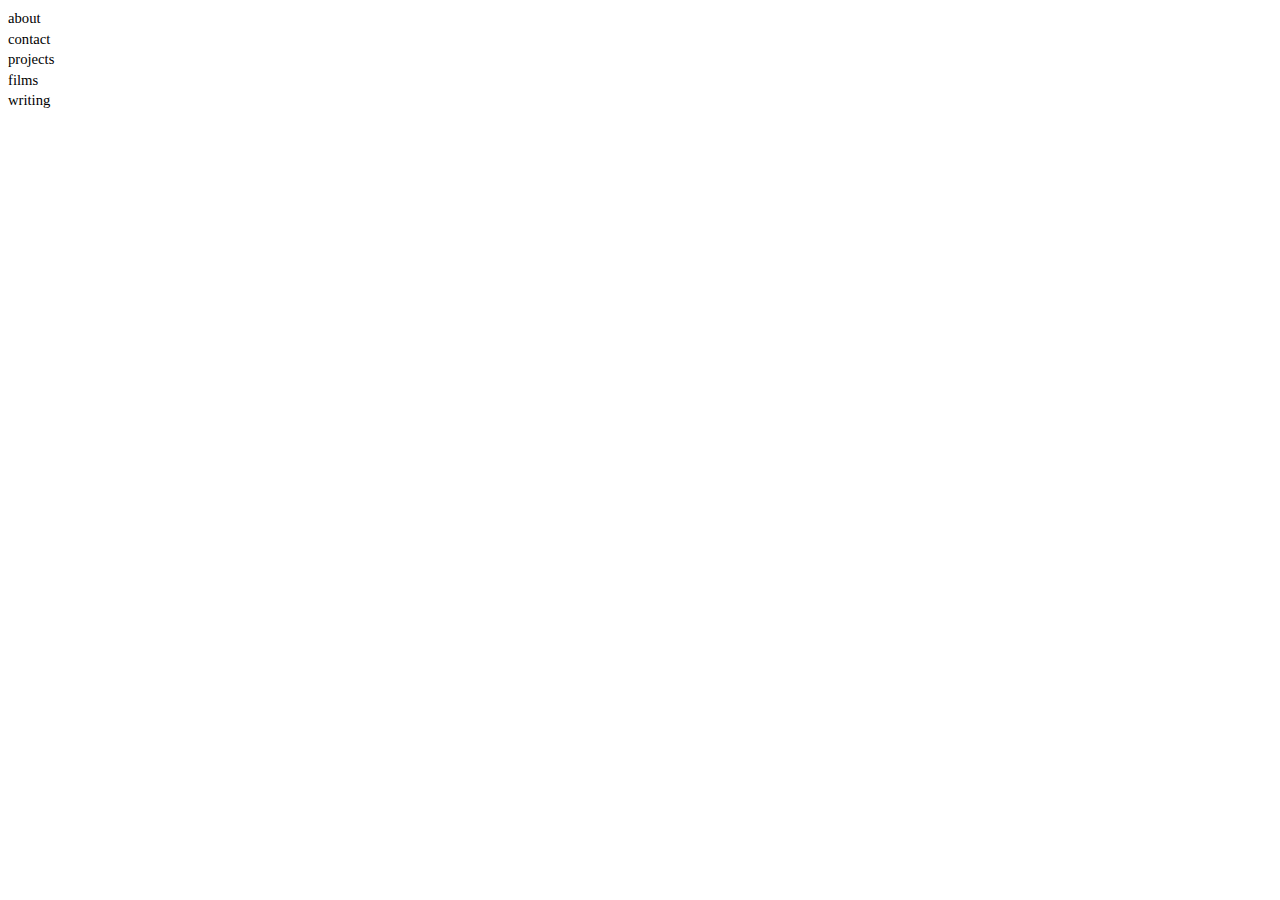
<file: index.html>
<!DOCTYPE html>
<html lang="en" dir="ltr">

<head>
  <meta charset="utf-8">
  <title></title>
  <link rel="stylesheet" href="css/master.css">
  <meta name="description" content="This is the homepage of Louis">
  <meta name="robots" content="index, follow" />
</head>

<body>
  <!-- redoing everything here -->
  <p>
    <span>
      <a href="bio.html">about</a>
    </span>
    <br>
    <span>
      <a href="contact.html">contact</a>
    </span>
    <br>
    <span>
      <a href="projects.html">projects</a>
    </span>
    <br>
    <span>
      <a href="films.html">films</a>
    </span>
    <br>
    <span>
      <a href="writing.html">writing</a>
    </span>




  </p>

</body>

</html>
<!-- Untangling Noises of Matter -->
</file>
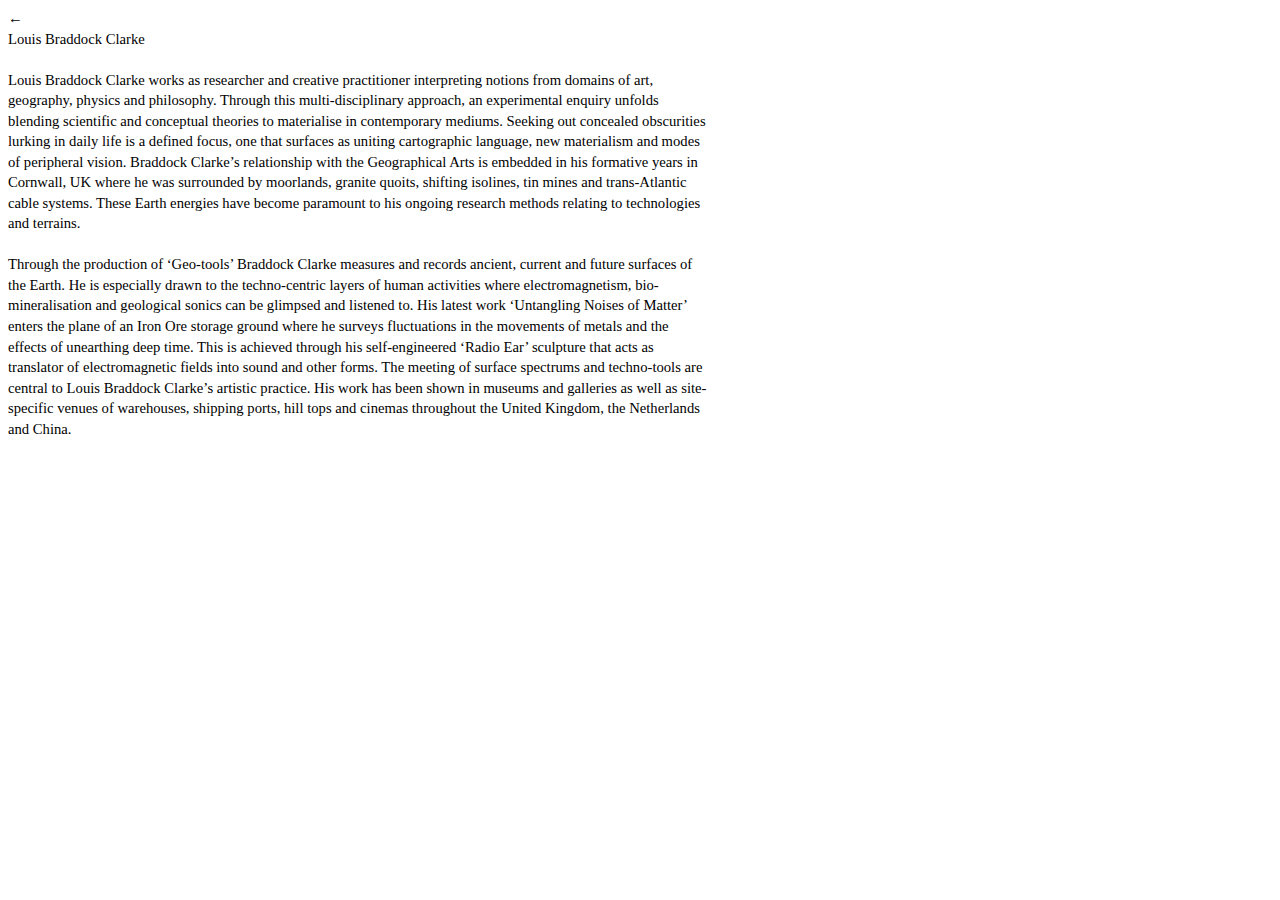
<file: bio.html>
<!DOCTYPE html>
<html lang="en" dir="ltr">
  <head>
    <meta charset="utf-8">
    <title>bio</title>
    <link rel="stylesheet" href="css/master.css">
    <link rel="stylesheet" href="css/bio.css">
  </head>
  <body>
    <main>
      <section class="top">
        <a class="back-button" href="index.html">&#8592;</a>
        <p>Louis Braddock Clarke</p>

      </section>
      <section class="about-content">
        <p>
          <br>
          Louis Braddock Clarke works as researcher and creative practitioner interpreting notions from domains of art, geography, physics and philosophy. Through this multi-disciplinary approach, an experimental enquiry unfolds blending scientific and conceptual theories to materialise in contemporary mediums. Seeking out concealed obscurities lurking in daily life is a defined focus, one that surfaces as uniting cartographic language, new materialism and modes of peripheral vision. Braddock Clarke’s relationship with the Geographical Arts is embedded in his formative years in Cornwall, UK where he was surrounded by moorlands, granite quoits, shifting isolines, tin mines and trans-Atlantic cable systems. These Earth energies have become paramount to his ongoing research methods relating to technologies and terrains. <br><br> Through the production of ‘Geo-tools’ Braddock Clarke measures and records ancient, current and future surfaces of the Earth. He is especially drawn to the techno-centric layers of human activities where electromagnetism, bio-mineralisation and geological sonics can be glimpsed and listened to. His latest work ‘Untangling Noises of Matter’ enters the plane of an Iron Ore storage ground where he surveys fluctuations in the movements of metals and the effects of unearthing deep time. This is achieved through his self-engineered ‘Radio Ear’ sculpture that acts as translator of electromagnetic fields into sound and other forms. The meeting of surface spectrums and techno-tools are central to Louis Braddock Clarke’s artistic practice. His work has been shown in museums and galleries as well as site-specific venues of warehouses, shipping ports, hill tops and cinemas throughout the United Kingdom, the Netherlands and China.</p>
      </section>
    </main>
  </body>
</html>
</file>
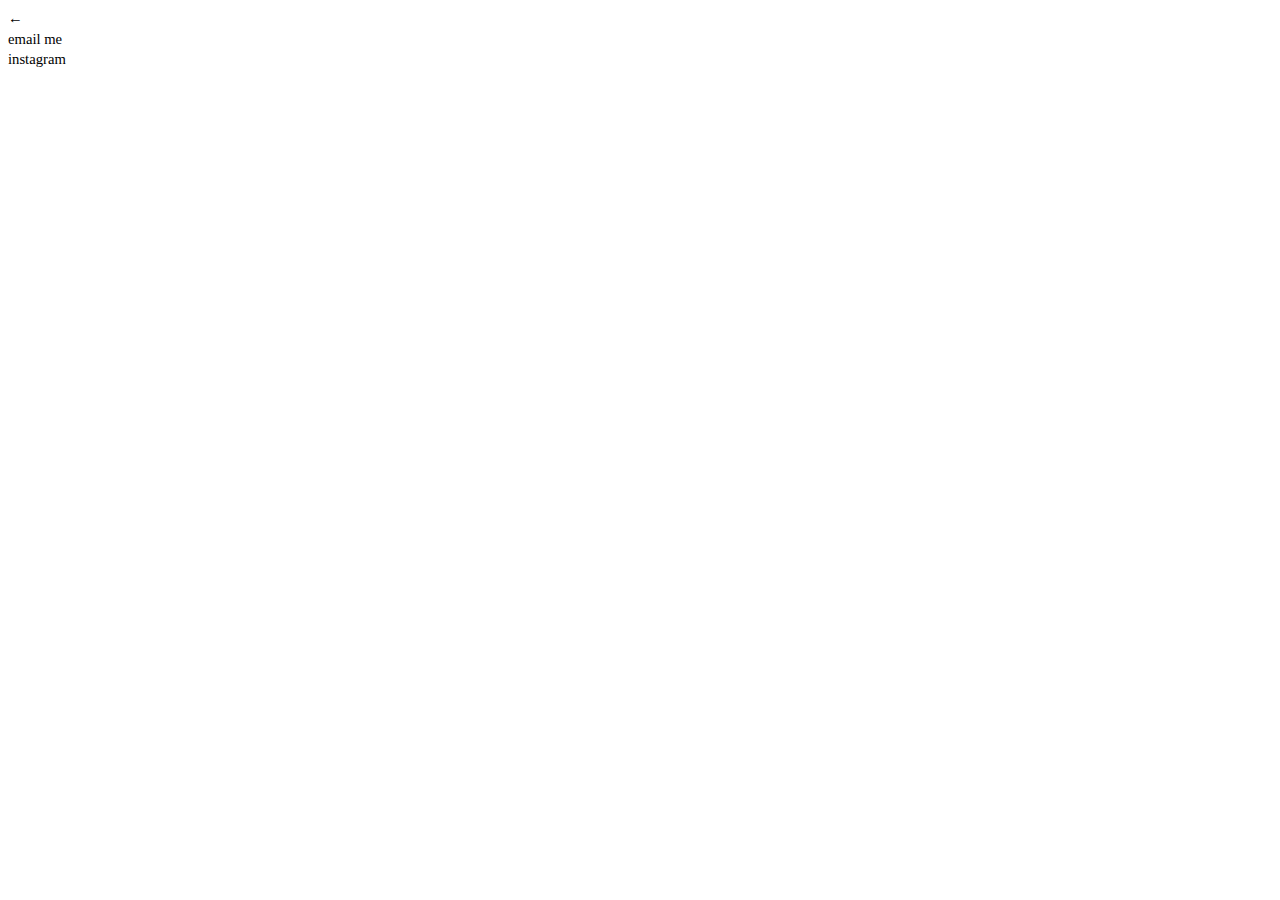
<file: contact.html>
<!DOCTYPE html>
<html lang="en" dir="ltr">
  <head>
    <meta charset="utf-8">
    <title>contact</title>
    <link rel="stylesheet" href="css/master.css">
    <link rel="stylesheet" href="css/contact.css">
  </head>
  <body>
    <a class="back-button" href="index.html">&#8592;</a>

    <span>
      <a href="mailto:louisbraddockclarke@hotmail.co.uk?subject=work with me here">email me</a>
    </span>
    <br>
    <span>
      <a href="https://www.instagram.com/louisbclarke/">instagram</a>
    </span>
    <br>
  </body>
</html>
</file>
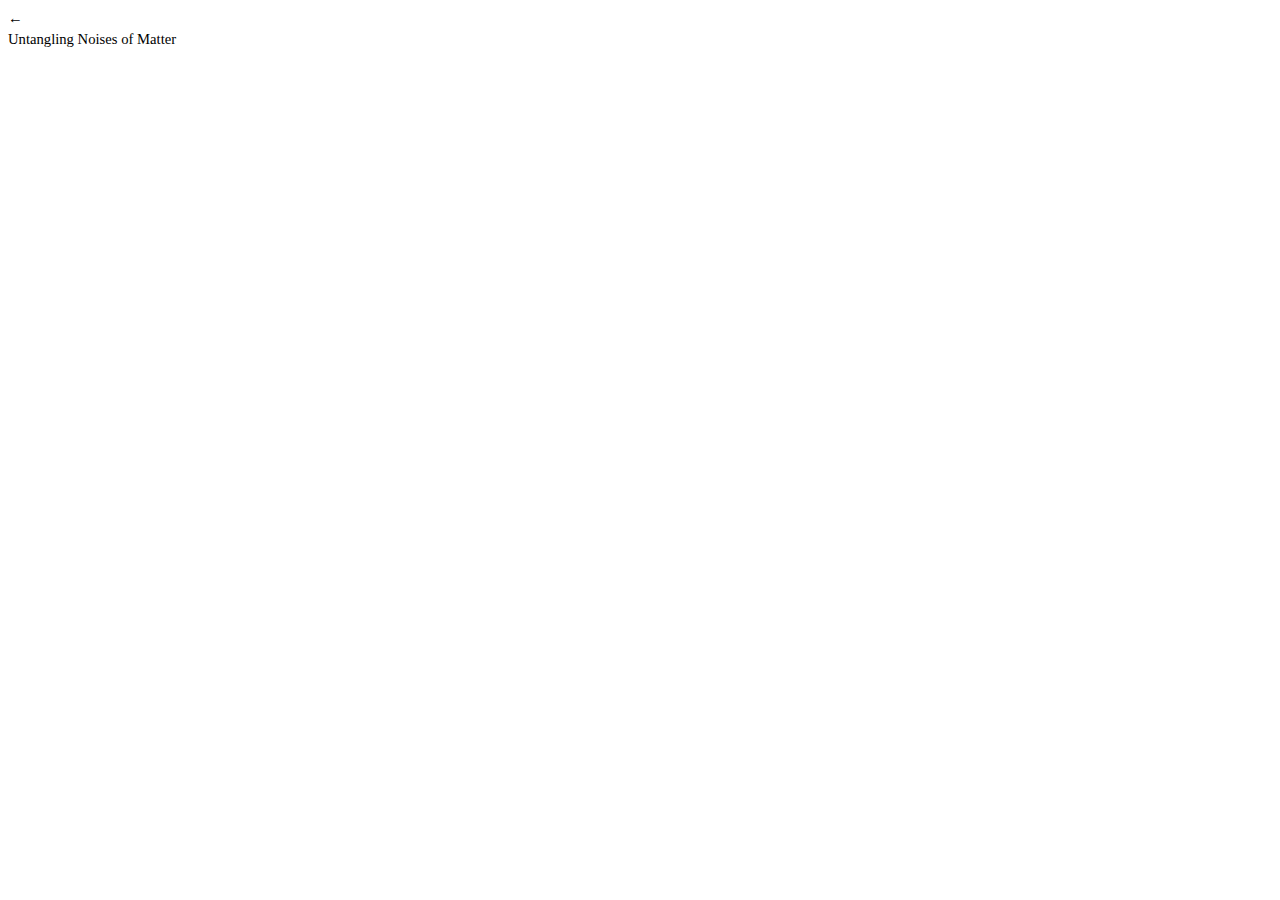
<file: films.html>
<!DOCTYPE html>
<html lang="en" dir="ltr">
  <head>
    <meta charset="utf-8">
    <title>Films</title>
    <link rel="stylesheet" href="css/master.css">
    <link rel="stylesheet" href="css/films.css">
  </head>
  <body>
    <a class="back-button" href="index.html">&#8592;</a>
    <span>
      <a href="untanglingFilm.html">Untangling Noises of Matter</a>
    </span>
  </body>
</html>
</file>
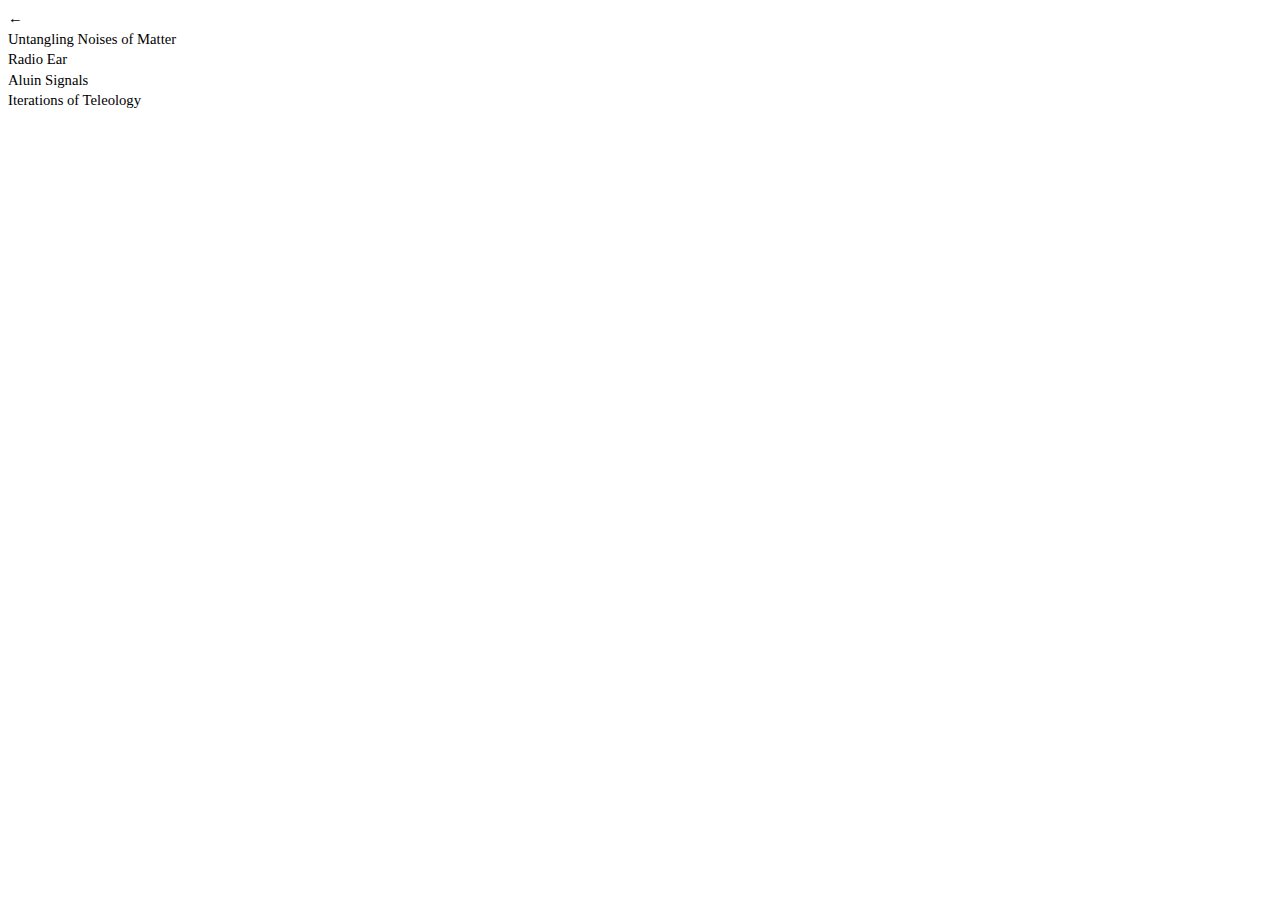
<file: projects.html>
<!DOCTYPE html>
<html lang="en" dir="ltr">
  <head>
    <meta charset="utf-8">
    <title>projects</title>
    <link rel="stylesheet" href="css/master.css">
    <link rel="stylesheet" href="css/projects.css">
  </head>
  <body>
    <a class="back-button" href="index.html">&#8592;</a>
    <span>
      <a href="untangling.html">Untangling Noises of Matter</a>
    </span>
    <br>
    <span>
      <a href="radioear.html">Radio Ear</a>
    </span>
    <br>
    <span>
      <a href="aluin.html">Aluin Signals</a>
    </span>
    <br>
    <span>
      <a href="teleology.html">Iterations of Teleology</a>
    </span>
    <br>
  </body>
</html>
</file>
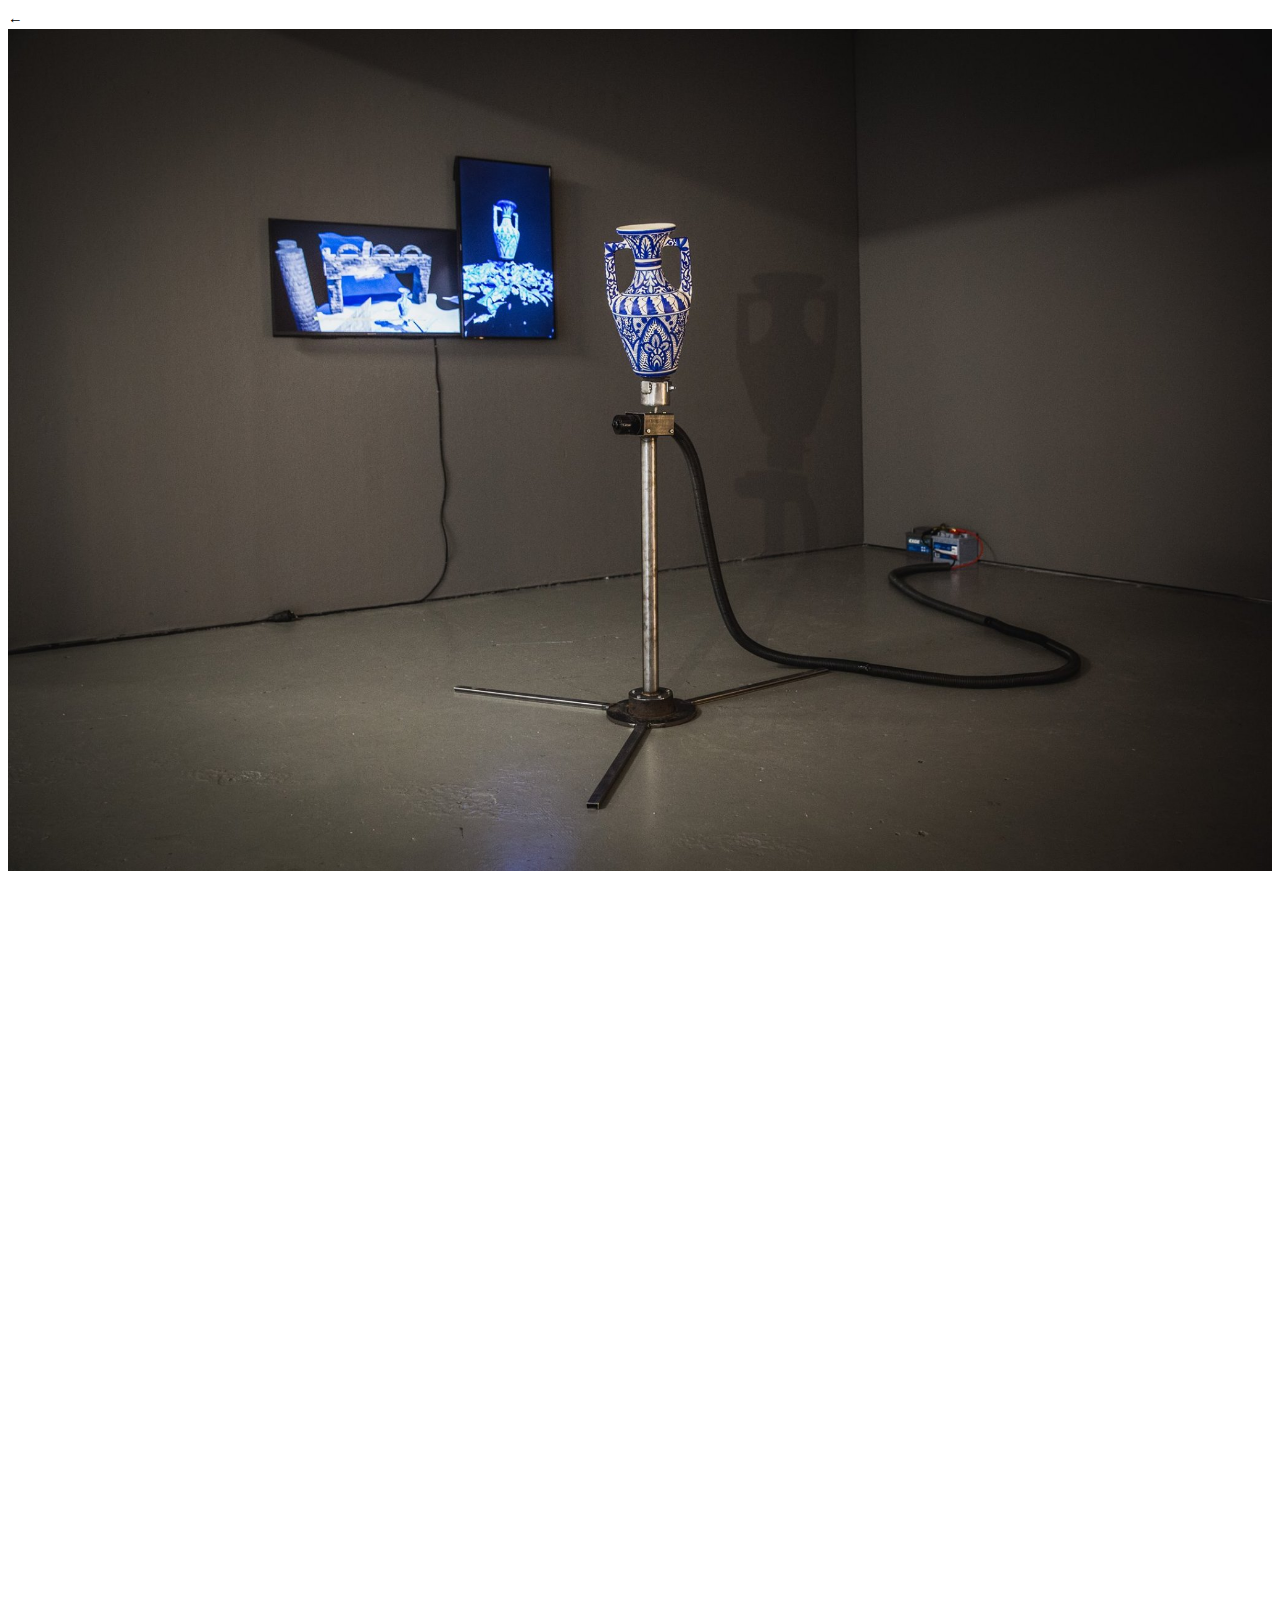
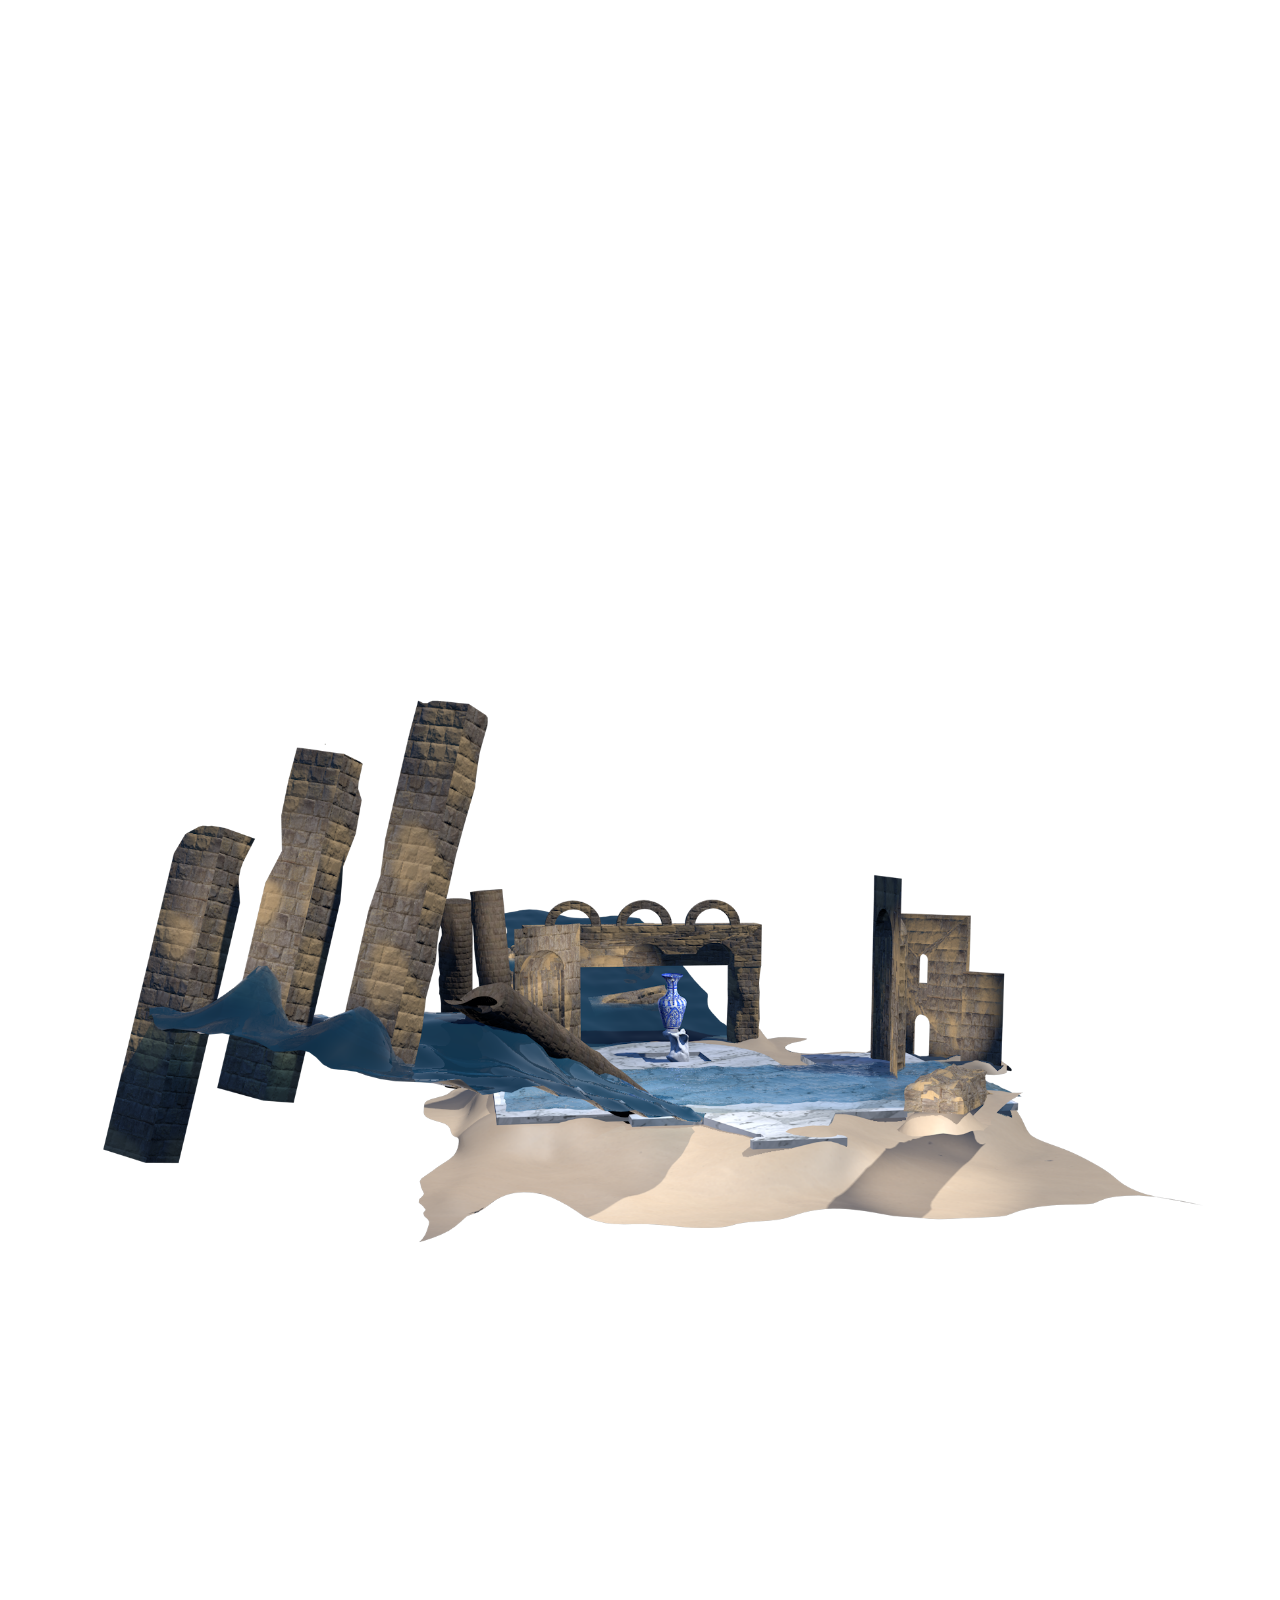
<file: teleology.html>
<!DOCTYPE html>
<html lang="en" dir="ltr">
  <head>
    <meta charset="utf-8">
    <title>Iterations of Teleology</title>
    <link rel="stylesheet" href="css/master.css">
    <link rel="stylesheet" href="css/back.css">
    <link rel="stylesheet" href="css/img.css">
  </head>
  <body>
    <a class="back-button" href="projects.html">&#8592;</a>
    <img src="content/iterations/IOT.jpg" alt="">
    <div style="padding:56.25% 0 0 0;position:relative;"><iframe src="https://player.vimeo.com/video/262527932?autoplay=1&loop=1&title=0&byline=0&portrait=0" style="position:absolute;top:0;left:0;width:100%;height:100%;" frameborder="0" allow="autoplay; fullscreen" allowfullscreen></iframe></div><script src="https://player.vimeo.com/api/player.js"></script>
    <div style="padding:177.78% 0 0 0;position:relative;"><iframe src="https://player.vimeo.com/video/262529472?autoplay=1&loop=1&title=0&byline=0&portrait=0" style="position:absolute;top:0;left:0;width:100%;height:100%;" frameborder="0" allow="autoplay; fullscreen" allowfullscreen></iframe></div><script src="https://player.vimeo.com/api/player.js"></script>
    <img src="content/iterations/1_0083.png" alt="">
    <div style="padding:133.33% 0 0 0;position:relative;"><iframe src="https://player.vimeo.com/video/262530469?autoplay=1&loop=1&title=0&byline=0&portrait=0" style="position:absolute;top:0;left:0;width:100%;height:100%;" frameborder="0" allow="autoplay; fullscreen" allowfullscreen></iframe></div><script src="https://player.vimeo.com/api/player.js"></script>



  </body>
</html>
</file>
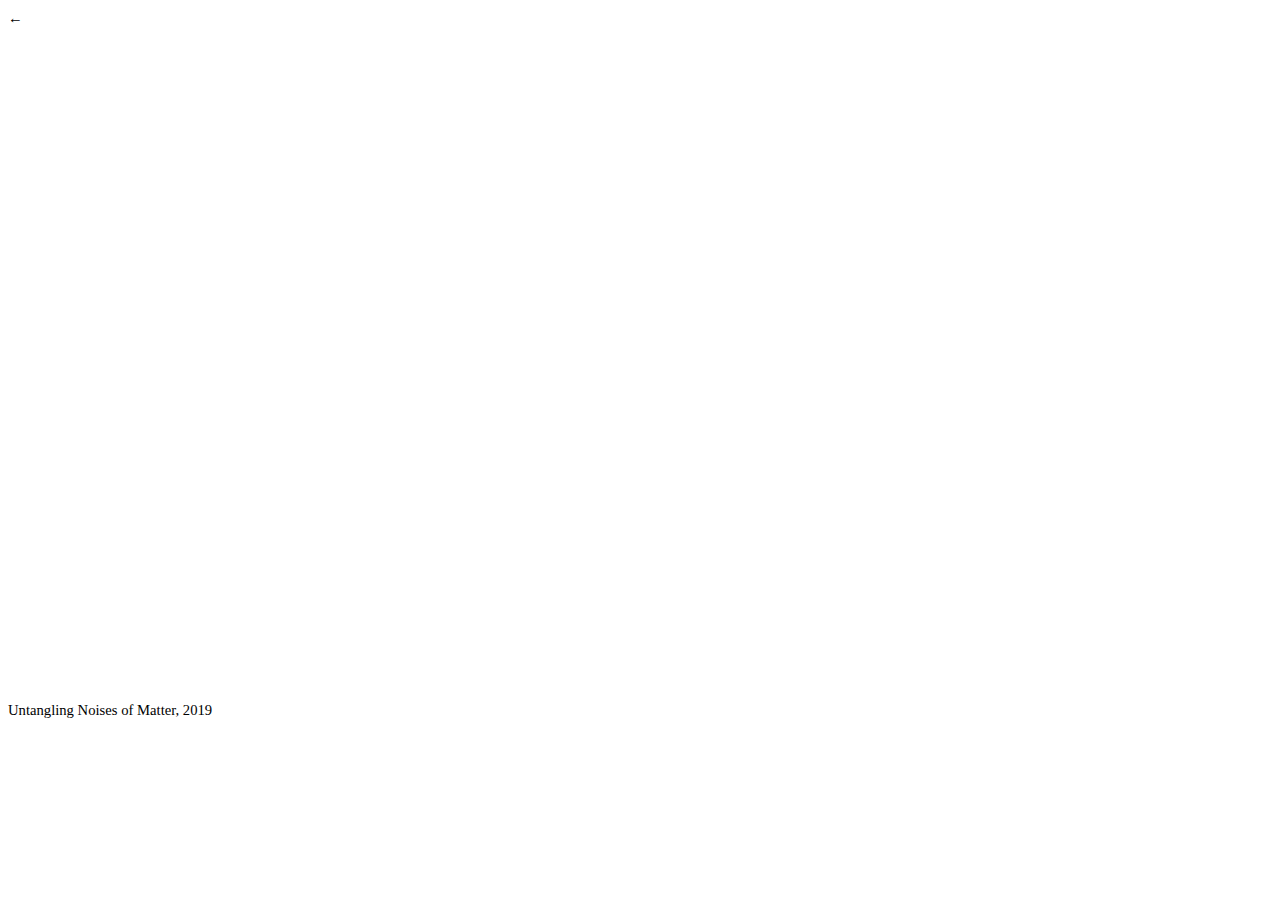
<file: untanglingFilm.html>
<!DOCTYPE html>
<html lang="en" dir="ltr">
  <head>
    <meta charset="utf-8">
    <title>Untangling Noises of Matter</title>
    <link rel="stylesheet" href="css/master.css">
    <link rel="stylesheet" href="css/untanglingFilm.css">
  </head>
  <body>
    <a class="back-button" href="films.html">&#8592;</a>
    <div style="padding:52.73% 0 0 0;position:relative;"><iframe src="https://player.vimeo.com/video/344306858?title=0&byline=0&portrait=0" style="position:absolute;top:0;left:0;width:100%;height:100%;" frameborder="0" allow="autoplay; fullscreen" allowfullscreen></iframe></div><script src="https://player.vimeo.com/api/player.js"></script>
    <figcaption><a href="untangling.html">Untangling Noises of Matter, 2019</a></figcaption>
  </body>
</html>
</file>
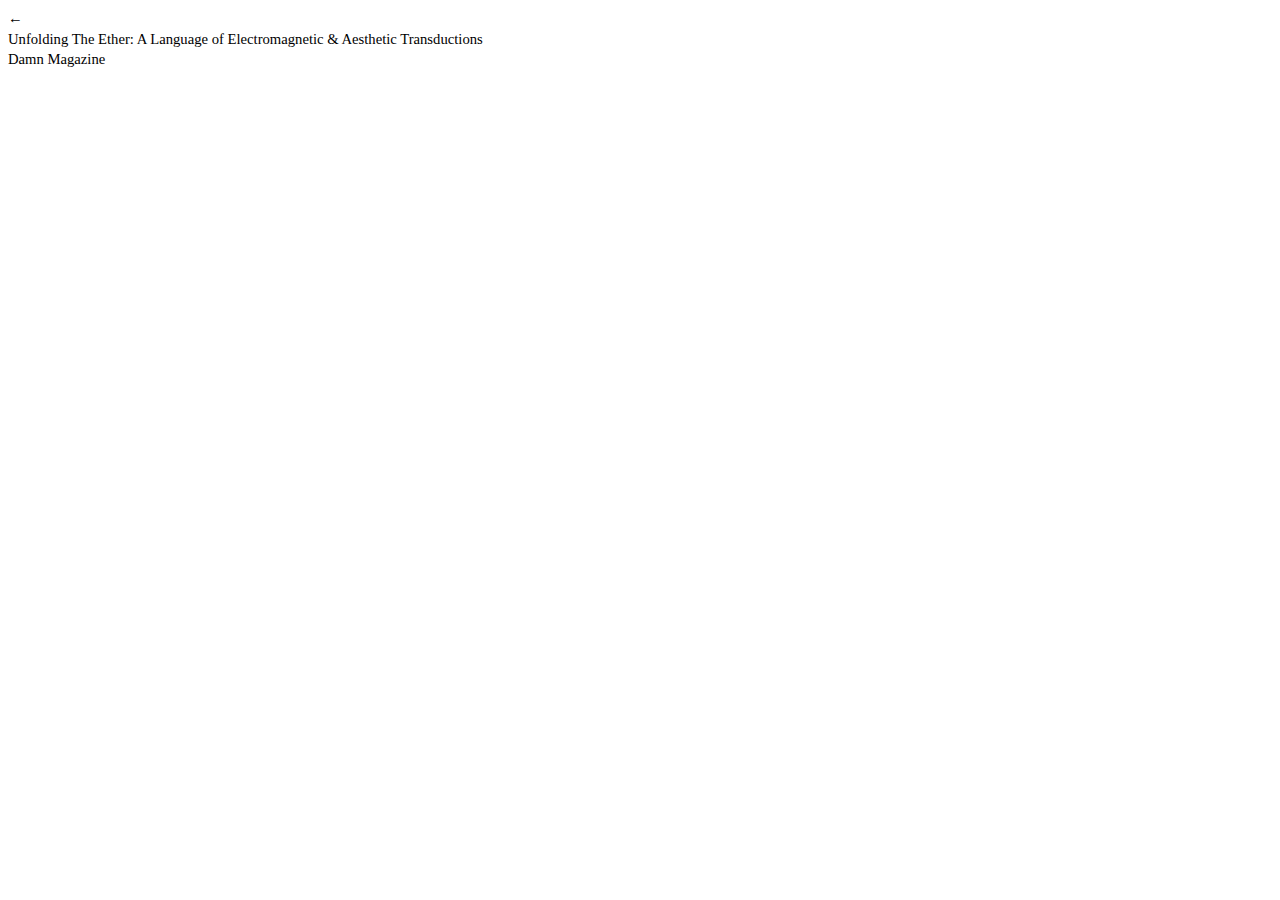
<file: writing.html>
<!DOCTYPE html>
<html lang="en" dir="ltr">
  <head>
    <meta charset="utf-8">
    <title>Writing</title>
    <link rel="stylesheet" href="css/master.css">
    <link rel="stylesheet" href="css/back.css">
  </head>
  <body>
    <a class="back-button" href="index.html">&#8592;</a>
    <span>
      <a href="https://kabk.github.io/go-theses-Louis-Braddock-Clarke-/">Unfolding The Ether:
A Language of Electromagnetic & Aesthetic Transductions</a>
    </span>
    <br>
    <span>
      <a href="https://www.damnmagazine.net/company_news/untangling-noises-matter/">Damn Magazine</a>
    </span>
  </body>
</html>
</file>
<file: css/master.css>
* {
  -webkit-font-smoothing: antialiased;
  -moz-osx-font-smoothing: grayscale;
}

body {
  background-color: white;
  color: black;
  line-height: 1.4;
  font-size: 11pt;
  margin-left: ;
}

/* Sections */
/* section {
  margin: 7px 0px 0px 7px;
}

section.about {
  margin-bottom: 10px;
}

section.projects {
  margin-bottom: 10px;
}

section.films {
  margin-bottom: 10px;
}

section.writing {
  margin-bottom: 10px;
} */
/* Main Section */
main {}

/* details */
details>summary {
  list-style: none;
}

details>summary::-webkit-details-marker {
  display: none;
}

/* list elements */
ul {
  list-style-type: none;
  margin: 0;
  padding: 0;
}

li {}

/* links */
a {
  text-decoration: none;
  color: black;
}

a:visited {}

a:hover {
  margin-left: 2.5px;
  cursor: alias;
}

/* Paragraph */
p {
  margin: 0px 0px 0px 0px;
}
</file>
<file: css/bio.css>
a.back-button{

}

a {
  text-decoration: none;
  color: black;
  display: block;
}


.about-content{
  max-width: 700px;
}
</file>
<file: css/contact.css>
a.back-button{
  display: block;
}
</file>
<file: css/films.css>
a.back-button{
  display: block;
}
</file>
<file: css/projects.css>
a.back-button{
  display: block;
}
</file>
<file: css/back.css>
a.back-button{
  display: block;
}
</file>
<file: css/img.css>
img{
  width: 100%;
}
</file>
<file: css/untanglingFilm.css>
figcaption{
  margin-top: 5px;
}
</file>
